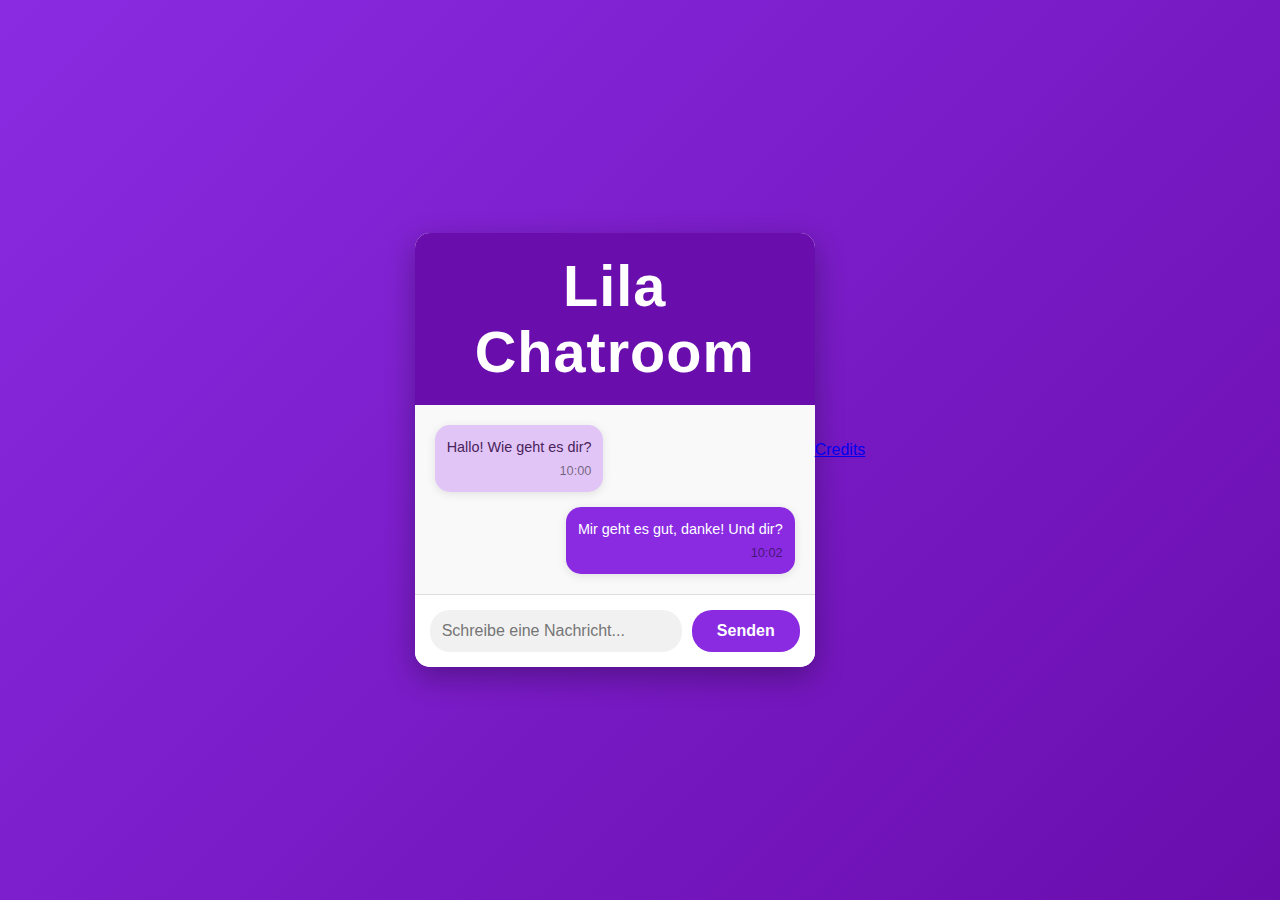
<file: src/main/resources/static/index.html>
<!DOCTYPE html>
<html lang="de">
<head>
    <meta charset="UTF-8">
    <meta name="viewport" content="width=device-width, initial-scale=1.0">
    <link rel="stylesheet" href="styles.css">
    <link rel="icon" type="image/png" sizes="512x512" href="favicon.png">
    <title>Lila Chatroom</title>
</head>
<body>
<div class="chat-container">
    <header class="chat-header">
        <h1>Lila Chatroom</h1>
    </header>

    <div class="chat-box" id="chat-box">
        <div class="message received">
            <p>Hallo! Wie geht es dir?</p>
            <span class="timestamp">10:00</span>
        </div>
        <div class="message sent">
            <p>Mir geht es gut, danke! Und dir?</p>
            <span class="timestamp">10:02</span>
        </div>
    </div>

    <div class="chat-input">
        <input type="text" id="message-input" placeholder="Schreibe eine Nachricht..." />
        <button id="send-button">Senden</button>
    </div>
</div>

<script>
    const inputField = document.getElementById('message-input');
    const sendButton = document.getElementById('send-button');
    const chatBox = document.getElementById('chat-box');

    sendButton.addEventListener('click', sendMessage);
    inputField.addEventListener('keypress', function(event) {
        if (event.key === 'Enter') sendMessage();
    });

    function sendMessage() {
        const messageText = inputField.value.trim();
        if (messageText !== '') {
            const messageElement = document.createElement('div');
            messageElement.classList.add('message', 'sent');
            messageElement.innerHTML = `<p>${messageText}</p><span class="timestamp">${new Date().toLocaleTimeString([], {hour: '2-digit', minute:'2-digit'})}</span>`;
            chatBox.appendChild(messageElement);
            inputField.value = '';
            chatBox.scrollTop = chatBox.scrollHeight;
        }
    }
</script>
</body>
<footer>
    <p><a href="credits.html">Credits</a></p>
</footer>
</html>
</file>
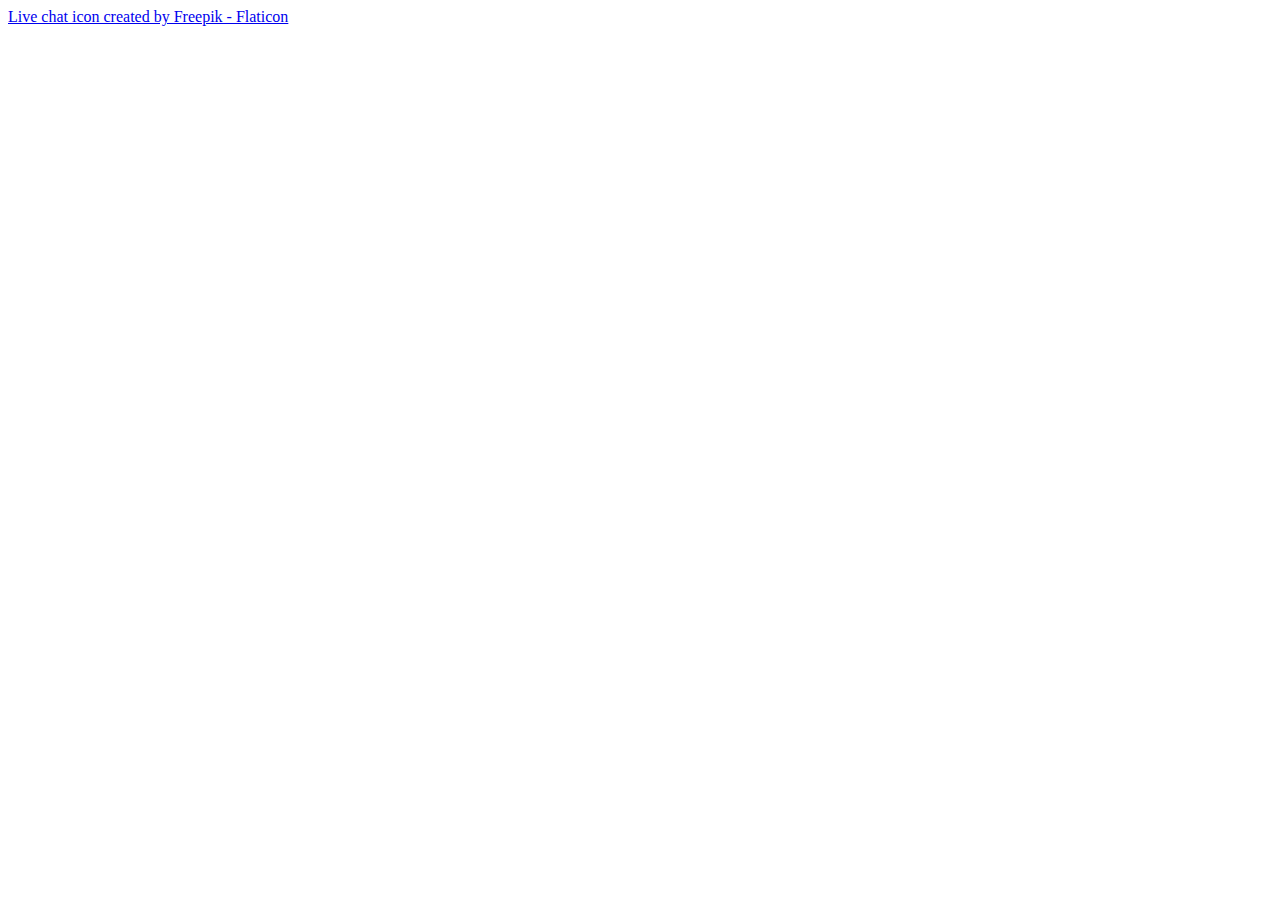
<file: src/main/resources/static/credits.html>
<!DOCTYPE html>
<html lang="en">
<head>
    <meta charset="UTF-8">
    <title>Credits</title>
</head>
<body>
<a href="https://www.flaticon.com/free-icons/live-chat" title="live chat icons">Live chat icon created by Freepik - Flaticon</a>
</body>
</html>
</file>
<file: src/main/resources/static/styles.css>
/* Allgemeine Styles */
* {
    box-sizing: border-box;
    margin: 0;
    padding: 0;
    font-family: 'Arial', sans-serif;
}

body {
    background: linear-gradient(135deg, #8a2be2, #6a0dad);
    display: flex;
    justify-content: center;
    align-items: center;
    height: 100vh;
}

/* Chat Container */
.chat-container {
    width: 400px;
    max-width: 100%;
    background: #fff;
    border-radius: 15px;
    overflow: hidden;
    box-shadow: 0 10px 30px rgba(0, 0, 0, 0.3);
    display: flex;
    flex-direction: column;
}

/* Header */
.chat-header {
    background: #6a0dad;
    color: #fff;
    padding: 20px;
    text-align: center;
    font-size: 1.8rem;
    font-weight: bold;
    letter-spacing: 1px;
}

/* Chat-Box */
.chat-box {
    flex: 1;
    height: 400px;
    overflow-y: auto;
    padding: 20px;
    background: #f9f9f9;
    display: flex;
    flex-direction: column;
    gap: 15px;
}

/* Nachrichtenelemente */
.message {
    max-width: 75%;
    padding: 12px;
    border-radius: 15px;
    line-height: 1.4;
    font-size: 0.9rem;
    position: relative;
    box-shadow: 0 2px 10px rgba(0, 0, 0, 0.1);
}

.message.received {
    background: #e1c5f7;
    color: #4a235a;
    align-self: flex-start;
}

.message.sent {
    background: #8a2be2;
    color: #fff;
    align-self: flex-end;
    margin-left: auto;
}

/* Zeitstempel */
.timestamp {
    font-size: 0.8rem;
    color: rgba(0, 0, 0, 0.5);
    display: block;
    margin-top: 5px;
    text-align: right;
}

/* Eingabebereich */
.chat-input {
    display: flex;
    border-top: 1px solid #ddd;
    padding: 15px;
    background: #fff;
}

.chat-input input {
    flex: 1;
    padding: 12px;
    border: none;
    border-radius: 20px;
    outline: none;
    background: #f1f1f1;
    font-size: 1rem;
}

.chat-input button {
    background: #8a2be2;
    color: white;
    border: none;
    padding: 12px 25px;
    margin-left: 10px;
    border-radius: 20px;
    cursor: pointer;
    font-size: 1rem;
    font-weight: bold;
    transition: 0.3s;
}

.chat-input button:hover {
    background: #6a0dad;
}
</file>
